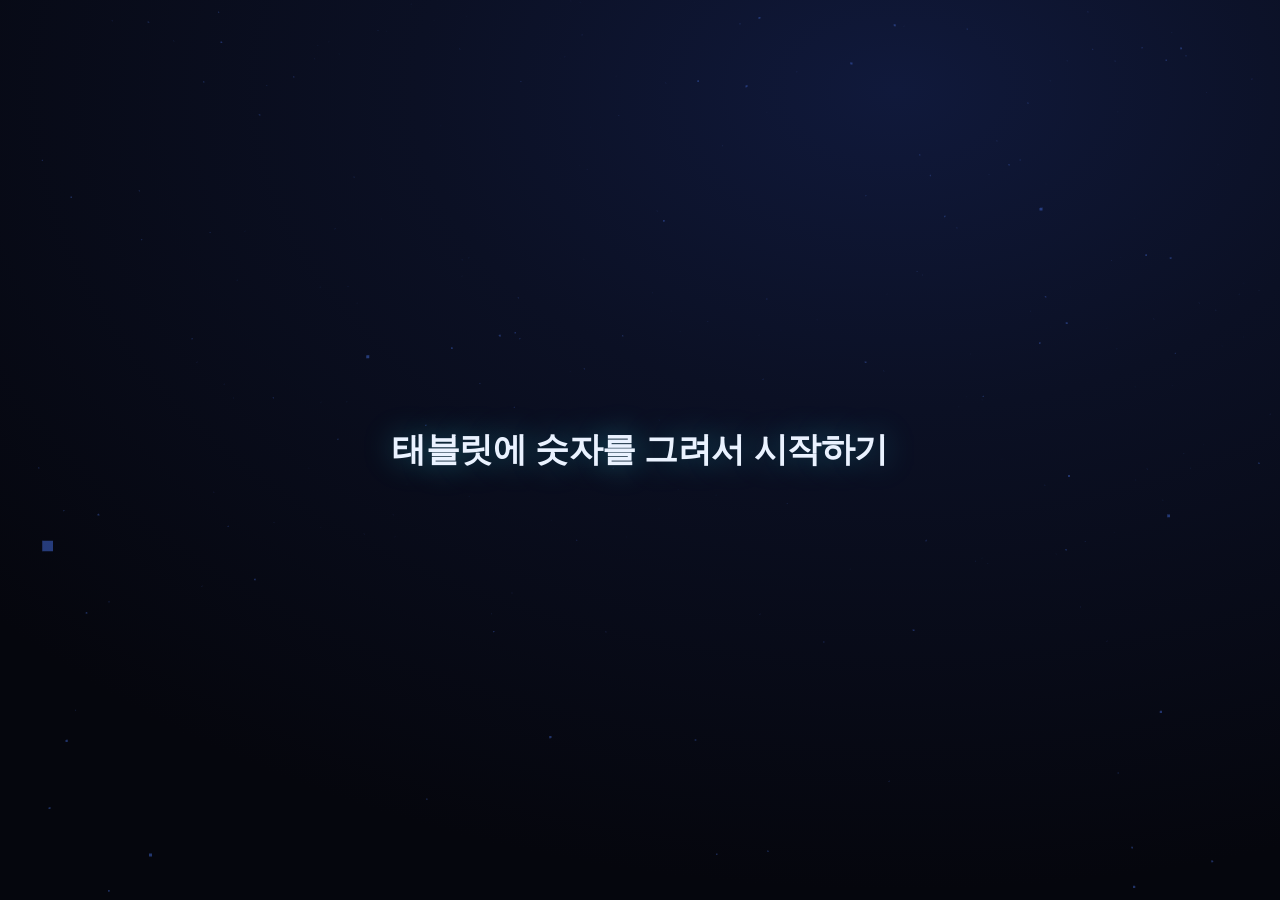
<file: index.html>
<!DOCTYPE html>
<html lang="ko">
<head>
  <meta charset="UTF-8" />
  <meta name="viewport" content="width=device-width, initial-scale=1.0" />
  <title>CNN 3D 시각화 · 손글씨 숫자 인식</title>
  <link rel="stylesheet" href="css/style.css" />
  <script src="lib/d3.min.js"></script>
  <script type="importmap">
  {
    "imports": {
      "three": "./lib/three.module.js",
      "three/addons/controls/OrbitControls.js": "./lib/OrbitControls.js"
    }
  }
  </script>
</head>
<body>
  <canvas id="scene"></canvas>

  <!-- Idle screen (shown until a pad sends a digit) -->
  <div id="wait-card">
    <div id="wait-conn">태블릿에 숫자를 그려서 시작하기</div>
  </div>

  <!-- Progress rail (non-interactive, shows flow position) -->
  <div id="progress" class="hidden"><div id="progress-fill"></div></div>

  <!-- Final prediction overlay -->
  <div id="result-card" class="glass hidden">
    <div class="result-big">
      <div class="result-label">예측 결과</div>
      <div id="result-digit">–</div>
      <div id="result-conf"></div>
    </div>
    <svg id="prob-chart" width="360" height="300"></svg>
  </div>

  <div id="toast"></div>

  <div id="loading">모델 불러오는 중…</div>

  <script type="module" src="js/main.js"></script>
</body>
</html>
</file>
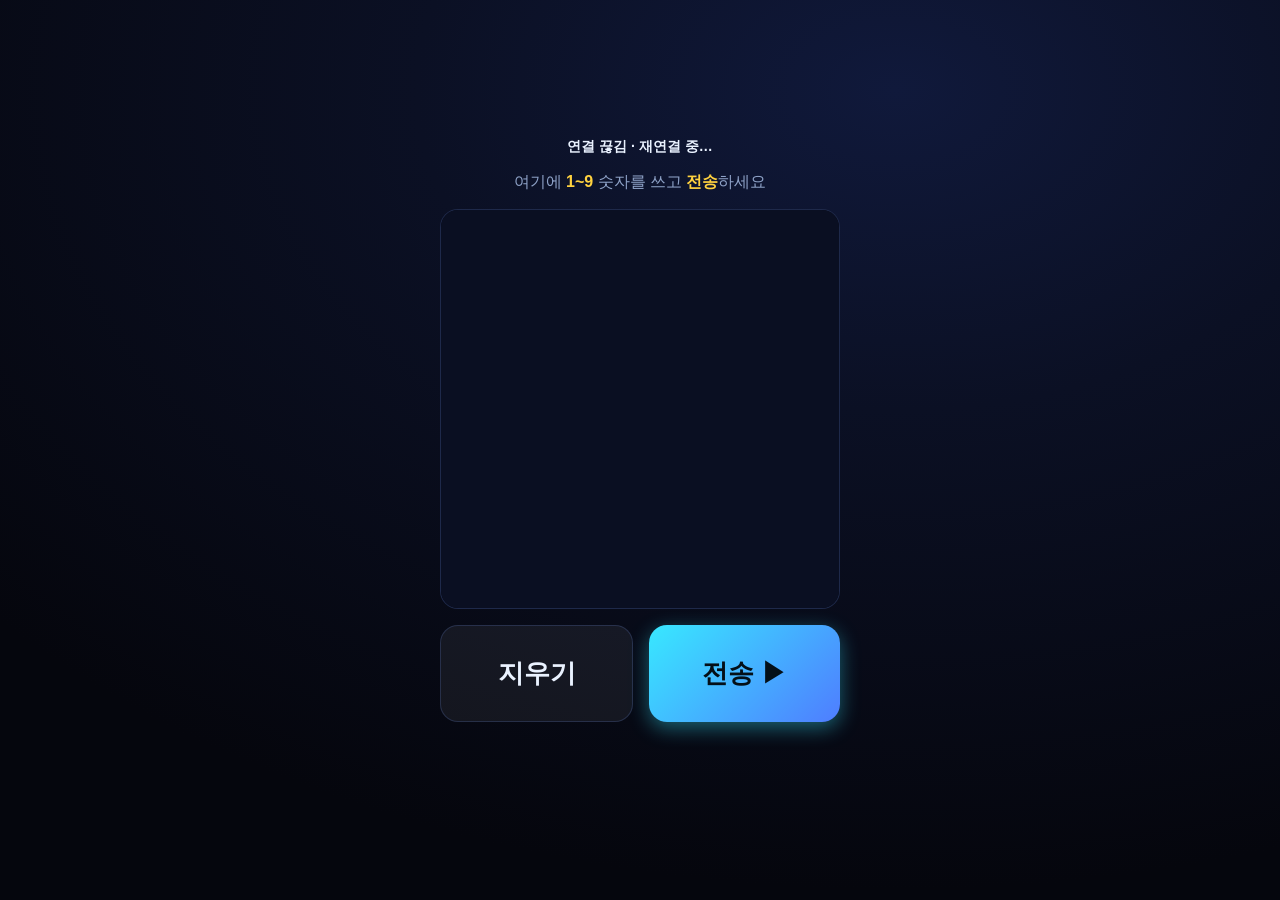
<file: pad.html>
<!DOCTYPE html>
<html lang="ko">
<head>
  <meta charset="UTF-8" />
  <meta name="viewport" content="width=device-width, initial-scale=1.0, maximum-scale=1.0, user-scalable=no, viewport-fit=cover" />
  <meta name="mobile-web-app-capable" content="yes" />
  <meta name="apple-mobile-web-app-capable" content="yes" />
  <meta name="apple-mobile-web-app-status-bar-style" content="black-translucent" />
  <meta name="theme-color" content="#05060d" />
  <title>CNN 시각화 · 그리기 패드</title>
  <link rel="stylesheet" href="css/style.css" />
</head>
<body class="pad-body">
  <div id="pad-page">
    <div id="conn-status" class="disconnected">연결 중…</div>
    <div class="pad-page-label">여기에 <b>1~9</b> 숫자를 쓰고 <b>전송</b>하세요</div>
    <canvas id="pad" width="360" height="360"></canvas>
    <div class="pad-page-buttons">
      <button id="clear-btn">지우기</button>
      <button id="run-btn" class="primary">전송 ▶</button>
    </div>
    <div id="pad-toast"></div>
  </div>
  <script type="module" src="js/pad-page.js"></script>
</body>
</html>
</file>
<file: css/style.css>
* { margin: 0; padding: 0; box-sizing: border-box; }

:root {
  --bg0: #05060d;
  --bg1: #0b1024;
  --accent: #38e8ff;
  --accent2: #ffd23f;
  --teal: #2fd6b0;
  --text: #eaf2ff;
  --muted: #8ea2c7;
  --glass: rgba(18, 26, 54, 0.55);
  --glass-brd: rgba(120, 160, 255, 0.18);
}

html, body {
  height: 100%;
  overflow: hidden;
  background: radial-gradient(1200px 800px at 70% 10%, #10193b 0%, var(--bg1) 40%, var(--bg0) 100%);
  color: var(--text);
  font-family: "Pretendard", "Segoe UI", -apple-system, "Malgun Gothic", sans-serif;
  -webkit-font-smoothing: antialiased;
}

#scene { position: fixed; inset: 0; width: 100vw; height: 100vh; display: block; }

.glass {
  background: var(--glass);
  border: 1px solid var(--glass-brd);
  backdrop-filter: blur(18px) saturate(140%);
  -webkit-backdrop-filter: blur(18px) saturate(140%);
  border-radius: 18px;
  box-shadow: 0 12px 40px rgba(0, 0, 0, 0.45), inset 0 1px 0 rgba(255, 255, 255, 0.06);
}

.hidden { opacity: 0 !important; pointer-events: none !important; transform: translateY(12px); }

/* Title */
#title {
  position: fixed; top: 26px; left: 50%; transform: translateX(-50%);
  text-align: center; pointer-events: none; z-index: 5;
  transition: opacity .6s ease;
}
#title h1 { font-size: 30px; font-weight: 800; letter-spacing: -0.5px; }
#title h1 span { color: var(--accent); text-shadow: 0 0 24px rgba(56,232,255,.6); }
#title p { color: var(--muted); font-size: 13px; margin-top: 6px; }

/* Drawing pad */
#pad-panel {
  position: fixed; left: 32px; top: 50%; transform: translateY(-50%);
  padding: 20px; z-index: 10; width: 320px;
  transition: opacity .6s ease, transform .6s cubic-bezier(.2,.8,.2,1);
}
.pad-label { font-size: 14px; color: var(--muted); margin-bottom: 12px; text-align: center; }
.pad-label b { color: var(--accent2); font-size: 16px; }
#pad {
  width: 280px; height: 280px; display: block; margin: 0 auto;
  background: #0a0f22; border-radius: 14px; cursor: crosshair;
  border: 1px solid var(--glass-brd);
  box-shadow: inset 0 0 40px rgba(0,0,0,.6);
  touch-action: none;
}
.pad-buttons { display: flex; gap: 10px; margin-top: 16px; }
button {
  flex: 1; padding: 12px; border-radius: 10px; border: 1px solid var(--glass-brd);
  background: rgba(255,255,255,.05); color: var(--text); font-size: 14px; font-weight: 600;
  cursor: pointer; transition: all .2s ease; font-family: inherit;
}
button:hover { background: rgba(255,255,255,.12); transform: translateY(-1px); }
button.primary {
  background: linear-gradient(135deg, var(--accent), #4f7dff);
  border: none; color: #041018; box-shadow: 0 6px 20px rgba(56,232,255,.4);
}
button.primary:hover { box-shadow: 0 8px 28px rgba(56,232,255,.6); }

/* Info card */
#info-card {
  position: fixed; right: 32px; top: 96px; width: 340px; padding: 22px; z-index: 8;
  transition: opacity .5s ease, transform .5s cubic-bezier(.2,.8,.2,1);
}
.info-step { font-size: 12px; letter-spacing: 2px; color: var(--accent); font-weight: 700; }
#info-card h2 { font-size: 22px; margin: 8px 0 12px; font-weight: 700; }
#info-card p { font-size: 14px; line-height: 1.7; color: var(--muted); }

/* Playbar */
#playbar {
  position: fixed; bottom: 26px; left: 50%; transform: translateX(-50%);
  display: flex; align-items: center; gap: 14px; padding: 12px 18px; z-index: 10;
  transition: opacity .5s ease;
}
#playbar button { flex: none; width: auto; padding: 8px 14px; }
#replay-btn { font-size: 13px; }
#step-dots { display: flex; gap: 7px; align-items: center; }
.dot {
  width: 11px; height: 11px; border-radius: 50%; background: rgba(255,255,255,.16);
  cursor: pointer; transition: all .3s ease; position: relative;
}
.dot:hover { transform: scale(1.3); background: rgba(255,255,255,.4); }
.dot.active { background: var(--accent); box-shadow: 0 0 12px var(--accent); transform: scale(1.25); }
.dot.done { background: var(--teal); }

/* Result card */
#result-card {
  position: fixed; right: 32px; top: 50%; transform: translateY(-50%);
  padding: 24px; z-index: 9; display: flex; gap: 20px; align-items: center;
  transition: opacity .6s ease, transform .6s cubic-bezier(.2,.8,.2,1);
}
.result-label { font-size: 13px; color: var(--muted); }
#result-digit {
  font-size: 96px; font-weight: 800; line-height: 1;
  color: var(--accent); text-shadow: 0 0 24px rgba(56,232,255,.4);
  text-align: center; margin: 4px 0;
}
#result-conf { font-size: 15px; color: var(--muted); text-align: center; font-weight: 600; }
.bar-label { font-size: 12px; fill: var(--muted); }
.bar-val { font-size: 11px; fill: var(--text); font-weight: 600; }

/* Progress rail */
#progress {
  position: fixed; bottom: 22px; left: 50%; transform: translateX(-50%);
  width: 42vw; max-width: 620px; height: 4px; border-radius: 4px; z-index: 10;
  background: rgba(255,255,255,.1); transition: opacity .5s ease;
}
#progress-fill {
  height: 100%; width: 0%; border-radius: 4px;
  background: linear-gradient(90deg, var(--accent), var(--accent2));
  box-shadow: 0 0 12px rgba(56,232,255,.6);
}

#pad-panel.dim { opacity: 0.5; transform: translateY(-50%) scale(0.92); }
#pad-panel.dim:hover { opacity: 1; }

/* Result toast */
#toast {
  position: fixed; top: 50%; left: 50%; transform: translate(-50%, -50%) scale(0.8);
  font-size: 34px; font-weight: 800; color: var(--text); z-index: 20;
  padding: 22px 40px; border-radius: 20px; text-align: center; pointer-events: none;
  background: rgba(10,16,34,.72); border: 1px solid var(--glass-brd);
  box-shadow: 0 20px 60px rgba(0,0,0,.6), 0 0 40px rgba(56,232,255,.3);
  opacity: 0; transition: opacity .5s ease, transform .5s cubic-bezier(.2,1.3,.4,1);
  backdrop-filter: blur(14px);
}
#toast.show { opacity: 1; transform: translate(-50%, -50%) scale(1); }
#toast b { color: var(--accent); font-size: 48px; text-shadow: 0 0 24px rgba(56,232,255,.7); }

/* Display waiting indicator */
#wait-card {
  position: fixed; left: 50%; top: 50%; transform: translate(-50%, -50%);
  z-index: 12; transition: opacity .6s ease;
}
#wait-conn {
  font-size: 34px; font-weight: 800; letter-spacing: -0.5px; color: var(--text);
  text-shadow: 0 0 30px rgba(56,232,255,.35); animation: idlePulse 2.6s ease-in-out infinite;
}
@keyframes idlePulse { 0%, 100% { opacity: 0.55; } 50% { opacity: 1; } }
.connected { color: var(--text); }
.disconnected { color: var(--text); }

/* ---- Mobile pad page ---- */
.pad-body { height: 100dvh; display: flex; align-items: center; justify-content: center; }
#pad-page {
  display: flex; flex-direction: column; align-items: center; gap: 16px;
  padding: 20px; width: 100%; max-width: 460px;
}
#conn-status { font-size: 14px; font-weight: 700; }
.pad-page-label { color: var(--muted); font-size: 16px; text-align: center; }
.pad-page-label b { color: var(--accent2); }
#pad-page #pad {
  width: min(86vw, 400px); height: min(86vw, 400px); aspect-ratio: 1;
  background: #0a0f22; border-radius: 18px; cursor: crosshair; touch-action: none;
  border: 1px solid var(--glass-brd); box-shadow: inset 0 0 50px rgba(0,0,0,.6);
}
.pad-page-buttons { display: flex; gap: 16px; width: min(86vw, 400px); }
#pad-page button {
  flex: 1; padding: 30px 20px; border-radius: 18px; font-size: 26px; font-weight: 800;
  border: 1px solid var(--glass-brd); background: rgba(255,255,255,.06); color: var(--text);
}
#pad-page button.primary {
  background: linear-gradient(135deg, var(--accent), #4f7dff); border: none; color: #041018;
}
#pad-toast {
  min-height: 24px; font-size: 15px; font-weight: 700; color: var(--accent);
  opacity: 0; transition: opacity .3s ease;
}
#pad-toast.show { opacity: 1; }

/* Loading */
#loading {
  position: fixed; inset: 0; display: flex; align-items: center; justify-content: center;
  background: var(--bg0); z-index: 100; font-size: 18px; color: var(--muted);
  transition: opacity .5s ease;
}
#loading.done { opacity: 0; pointer-events: none; }

@media (max-width: 900px) {
  #pad-panel { left: 50%; top: auto; bottom: 90px; transform: translateX(-50%); width: 300px; }
  #info-card, #result-card { right: 12px; width: 280px; }
}
</file>
